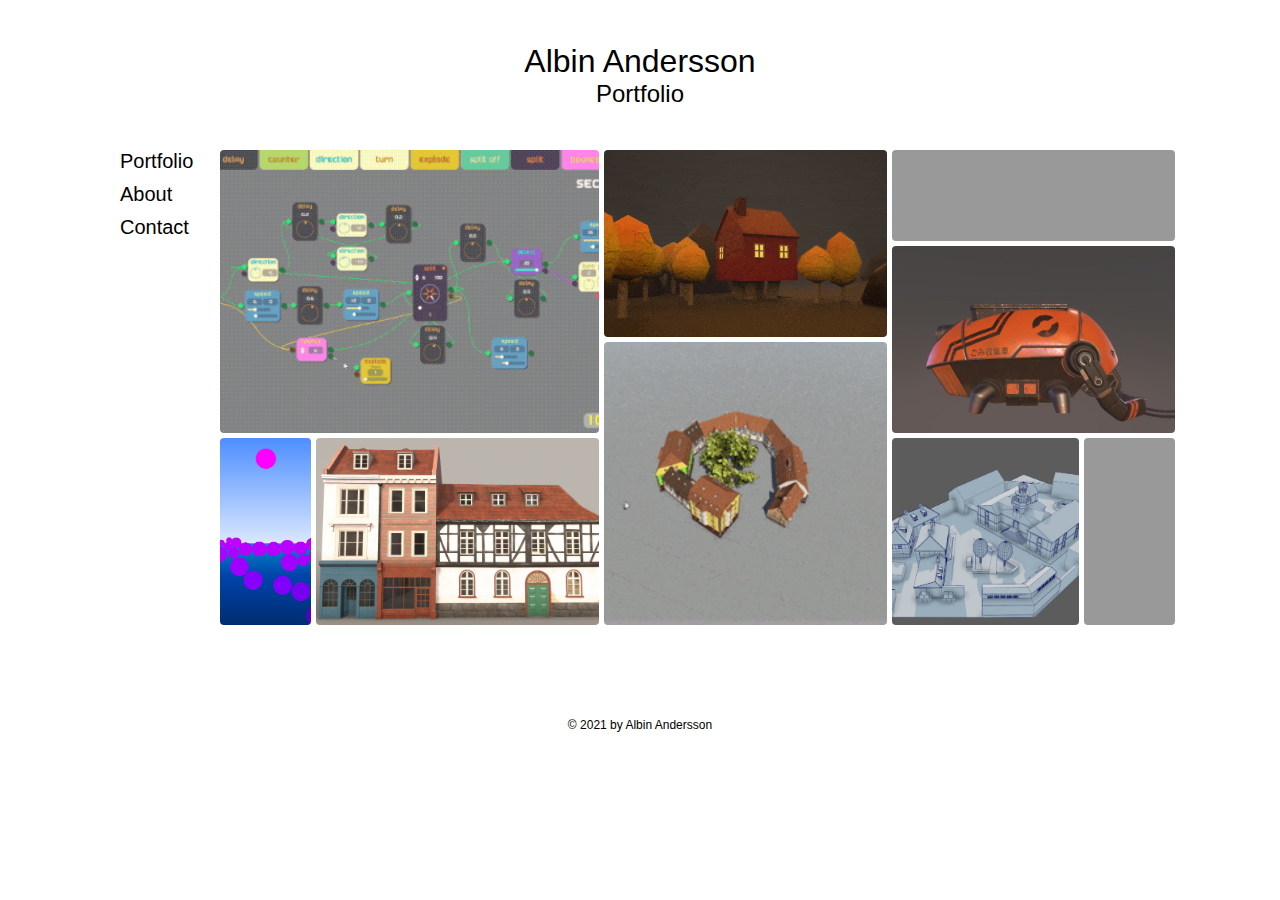
<file: index.html>
<!DOCTYPE html>
<html lang="en">
  <head>
    <meta charset="UTF-8" />
    <meta http-equiv="X-UA-Compatible" content="IE=edge" />
    <meta name="viewport" content="width=device-width, initial-scale=1.0" />
    <link rel="stylesheet" href="style-1.css" />
    <script type="text/javascript" src="javascript.js"></script>
    <title>Albin Andersson Portfolio</title>
  </head>
  <body onload="init()">
    <header>
      <div id="titleName">
        <a href="">Albin Andersson</a>
      </div>
      <div id="titleSub">
        <a href="">Portfolio</a>
      </div>
    </header>
    <aside>
      <a href="">Portfolio</a>
      <a href="about.html">About</a>
      <a href="contact.html">Contact</a>
    </aside>
    <main>
      <a href="futuremage.html" id="futuremage"
        ><img
          class="image-futuremage"
          src="Media\FutureMage\FutureMageGif01.gif"
          alt=""
          onmouseover="displayProjectText('between-block01', 'FUTURE MAGE: SPELLMAKER')"
          onmouseout="displayProjectText('between-block03', '')"
      /></a>

      <a href="musicvideo.html" id="musicvideo"
        ><img
          class="image-musicvideo"
          src="Media\MusicVideo\VolcanoClimbOutGIF.gif"
          alt=""
          onmouseover="displayProjectText('between-block01', 'MUSIC VIDEO')"
          onmouseout="displayProjectText('between-block01', '')"
      /></a>

      <a href="dynamicbuildings.html" id="dynamicbuildings"
        ><img
          class="image-dynamicbuildings"
          src="Media\DynamicBuildings\DynamicBuildingsGIFSquared.gif"
          alt=""
          onmouseover="displayProjectText('between-block01', 'UNITY TOOL: DYNAMIC BUILDINGS')"
          onmouseout="displayProjectText('between-block01', '')"
      /></a>

      <a href="Buildings.html" id="buildings"
        ><img
          class="image-buildings"
          src="Media\Buildings\Building05.jpg"
          alt=""
          onmouseover="displayProjectText('between-block01', 'GAME ASSETS: BUILDINGS')"
          onmouseout="displayProjectText('between-block01', '')"
      /></a>

      <a href="garbagecollector.html" id="garbage"
        ><img
          class="image-garbage"
          src="Media\GarbageCollector\SciFiCol01.jpg"
          alt=""
          onmouseover="displayProjectText('between-block01', 'SCI-FI GARBAGE TRUCK')"
          onmouseout="displayProjectText('between-block01', '')"
      /></a>

      <a href="https://twitter.com/Albin_A_" target="_blank" id="misc"
        ><img
          class="image-misc"
          src="Media\Misc\Townhall.jpg"
          alt=""
          onmouseover="displayProjectText('between-block01', 'MISC. ( TWITTER )')"
          onmouseout="displayProjectText('between-block01', '')"
      /></a>

      <a href="https://albinsuselessweb.netlify.app/" id="useless">
        <img
          class="image-useless"
          src="Media/UselessWeb/useless.jpg"
          alt=""
          onmouseover="displayProjectText('between-block01', 'JAVASCRIPT: WATER PHYSICS')"
          onmouseout="displayProjectText('between-block01', '')"
        />
      </a>
      <div id="between-block01" class="between-blocks"></div>
      <div id="between-block03" class="between-blocks"></div>
    </main>
    <footer>
      <div>© 2021 by Albin Andersson</div>
    </footer>
  </body>
</html>
</file>
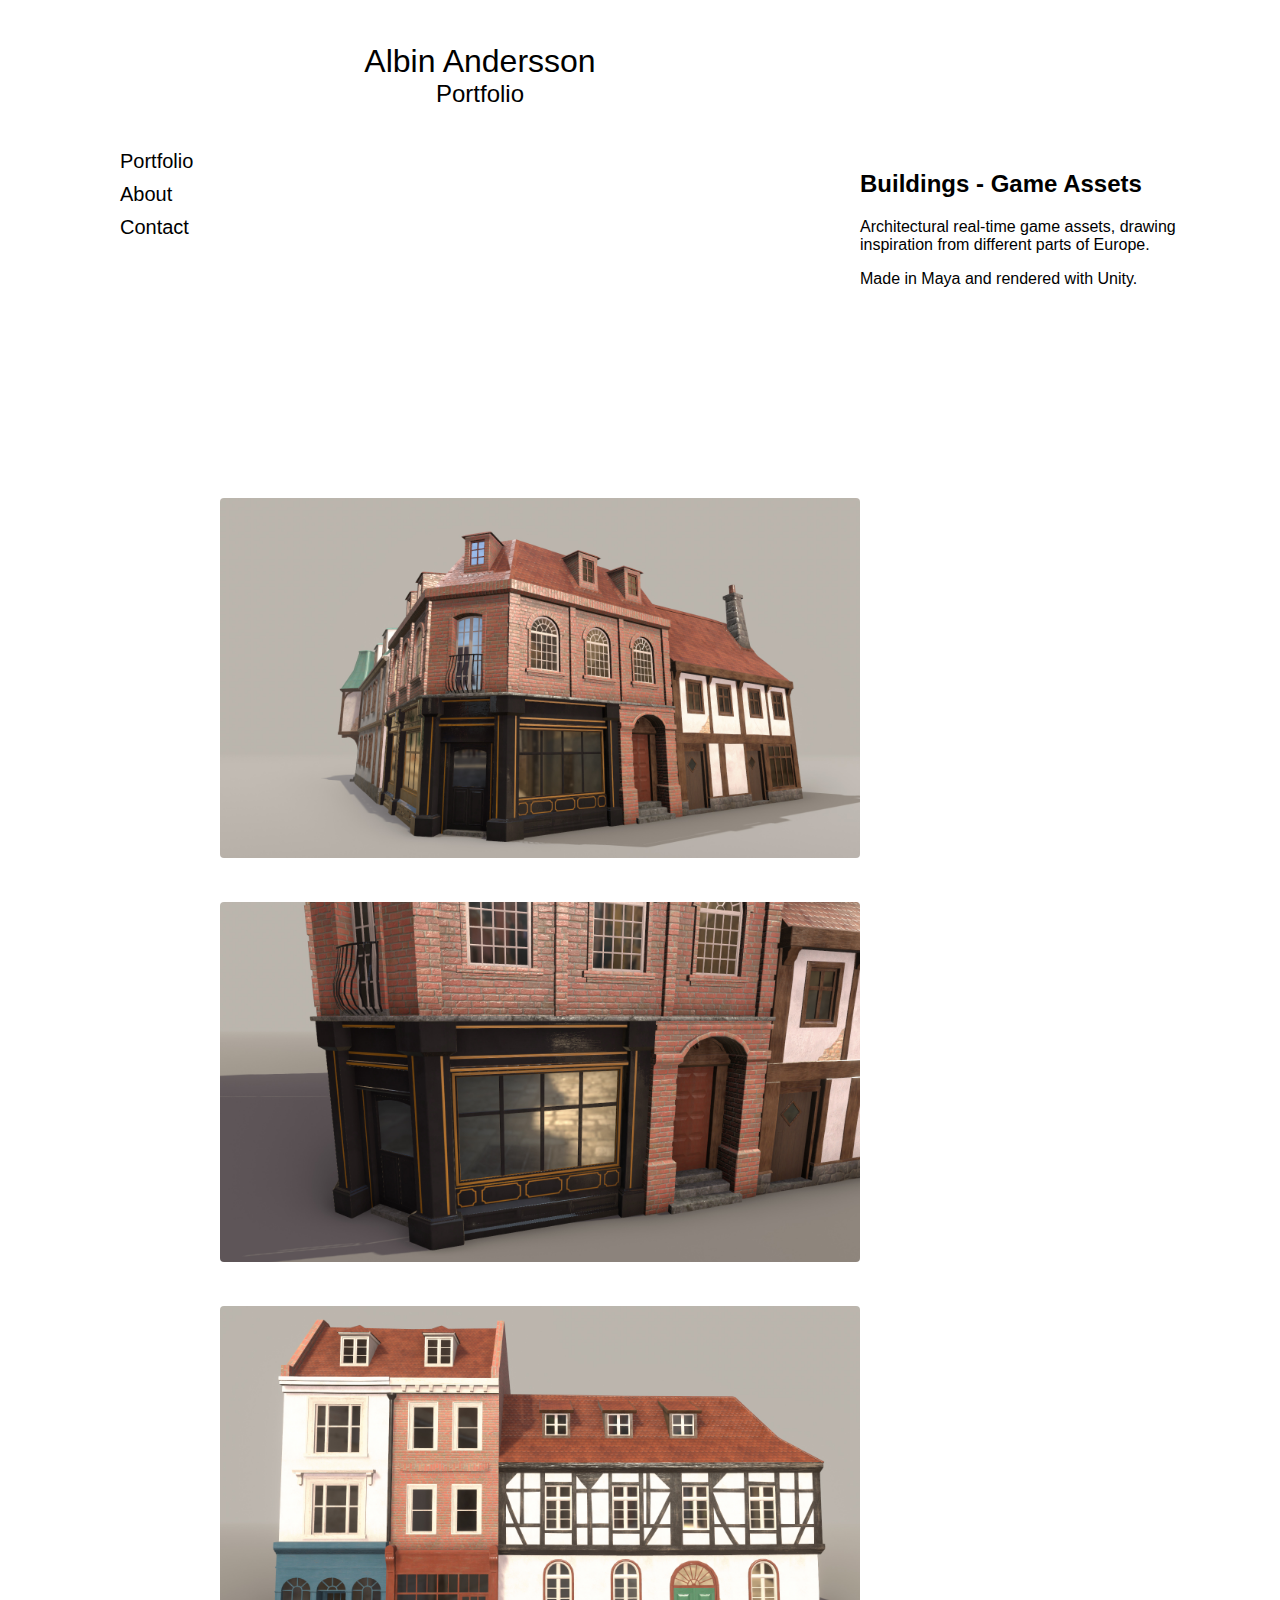
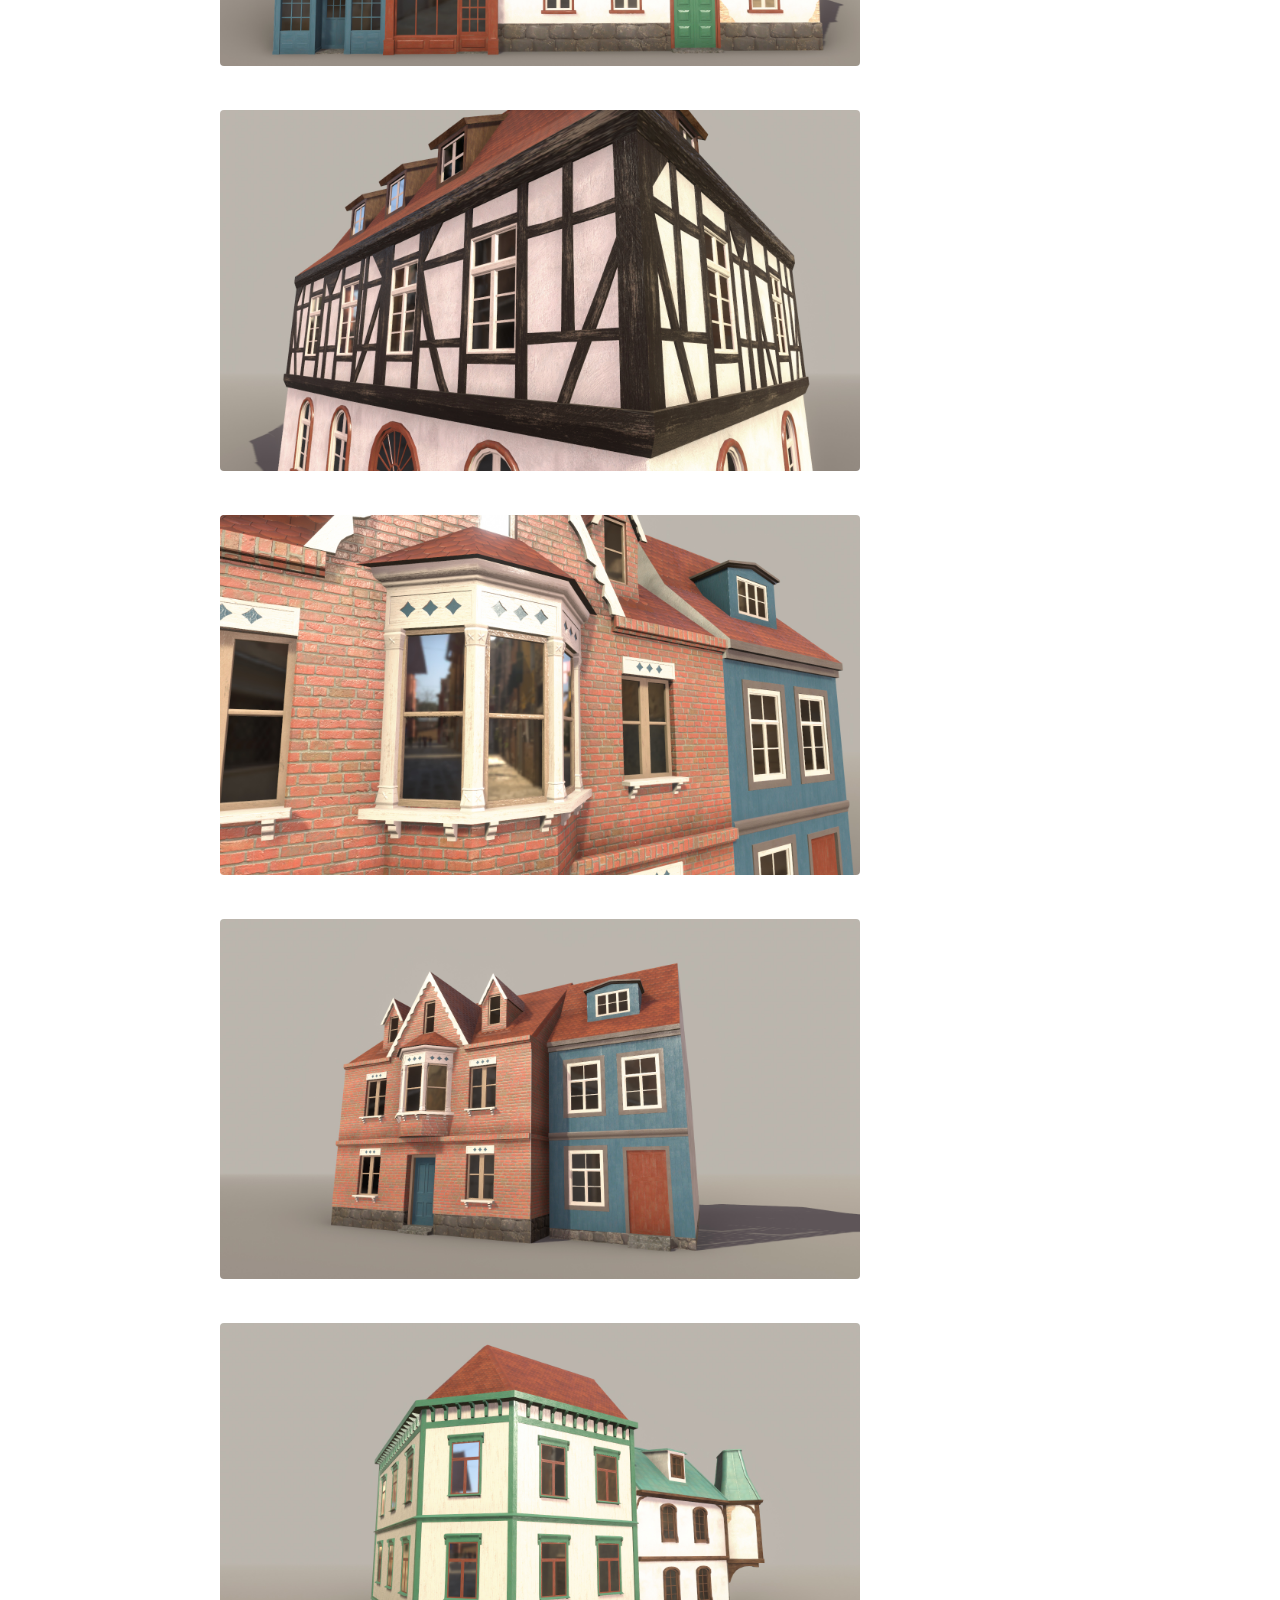
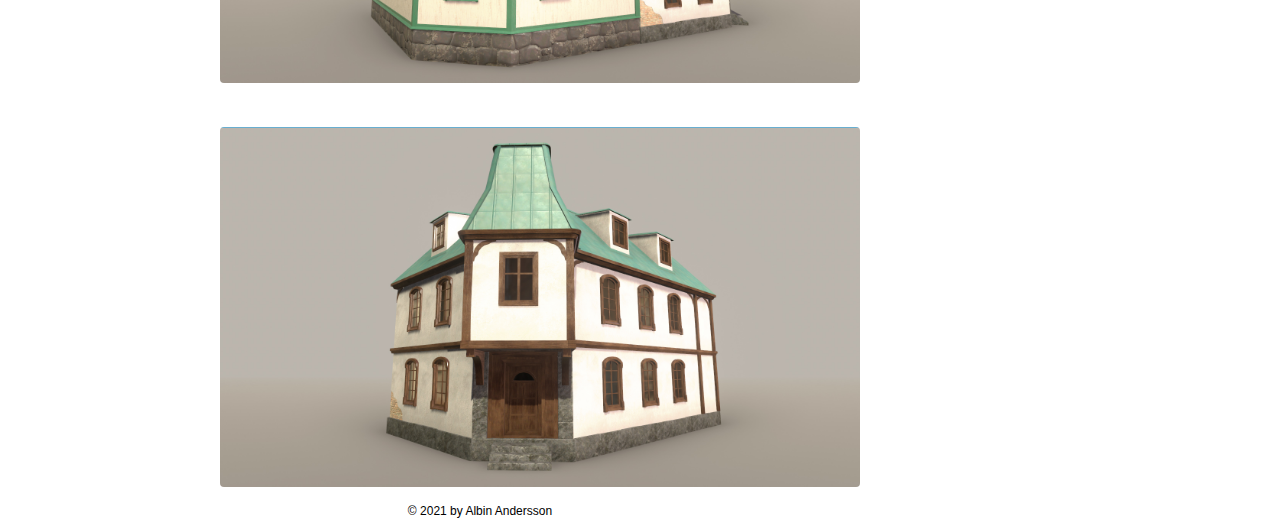
<file: Buildings.html>
<!DOCTYPE html>
<html lang="en">
<head>
    <meta charset="UTF-8">
    <meta http-equiv="X-UA-Compatible" content="IE=edge">
    <meta name="viewport" content="width=device-width, initial-scale=1.0">
    <link rel="stylesheet" href="style-2.css">
    <title>Buildings</title>
</head>
<body>
    <header>
        <div id="titleName">
            <a href="index.html">Albin Andersson</a>
        </div>
        <div id="titleSub">
            <a href="index.html">Portfolio</a>
        </div>
    </header>
    <aside>
        <a href="index.html">Portfolio</a>
        <a href="about.html">About</a>
        <a href="contact.html">Contact</a>
    </aside>
    <main class="main-sub-pages">
        <a href=""><iframe width="609" height="344" src="https://www.youtube.com/embed/1zGxS-IUSYM?list=TLGGDTcsn_pAnwYwMjA1MjAyMQ" title="YouTube video player" frameborder="0" allow="accelerometer; autoplay; clipboard-write; encrypted-media; gyroscope; picture-in-picture" allowfullscreen></iframe></a>
        <a href=""><img src="/Media/Buildings/Building08.jpg" alt=""></a>
        <a href=""><img src="/Media/Buildings/Building07.jpg" alt=""></a>
        <a href=""><img src="/Media/Buildings/Building05.jpg" alt=""></a>
        <a href=""><img src="/Media/Buildings/Building06.jpg" alt=""></a>
        <a href=""><img src="/Media/Buildings/Building04.jpg" alt=""></a>
        <a href=""><img src="/Media/Buildings/Building03.jpg" alt=""></a>
        <a href=""><img src="/Media/Buildings/Building02.jpg" alt=""></a>
        <a href=""><img src="/Media/Buildings/Building01.jpg" alt=""></a>
    </main>
    <div class="info-panel">
        <h2>Buildings - Game Assets</h2>
        <p>Architectural real-time game assets, drawing inspiration from different parts of Europe.</p>
        <p> Made in Maya and rendered with Unity.</p>
    </div>
    <footer>
        <div>© 2021 by Albin Andersson</div>
    </footer>
</body>
</html>
</file>
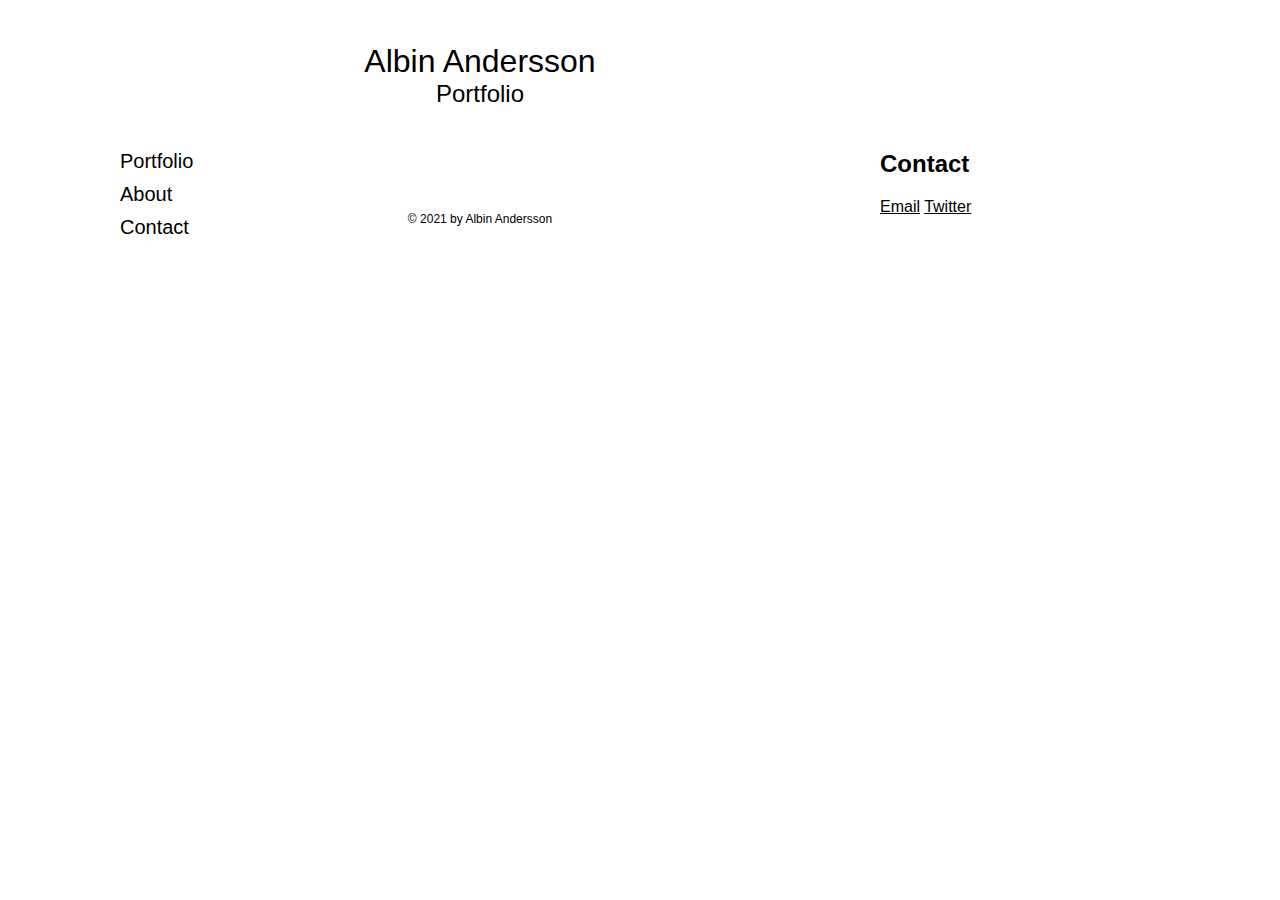
<file: contact.html>
<!DOCTYPE html>
<html lang="en">
<head>
    <meta charset="UTF-8">
    <meta http-equiv="X-UA-Compatible" content="IE=edge">
    <meta name="viewport" content="width=device-width, initial-scale=1.0">
    <link rel="stylesheet" href="style-3.css">
    <title>Contact</title>
</head>
<body>
    <header>
        <div id="titleName">
            <a href="index.html">Albin Andersson</a>
        </div>
        <div id="titleSub">
            <a href="index.html">Portfolio</a>
        </div>
    </header>
    <aside>
        <a href="index.html">Portfolio</a>
        <a href="about.html">About</a>
        <a href="">Contact</a>
    </aside>
    <main class="main-sub-pages">

    </main>
    <div class="info-panel">
        <h2>Contact</h2>
        <a href="mailto:to.albin@gmail.com">Email</a>
        <a href="https://twitter.com/Albin_A_">Twitter</a>
    </div>
    <footer>
        <div>© 2021 by Albin Andersson</div>
    </footer>
</body>
</html>
</file>
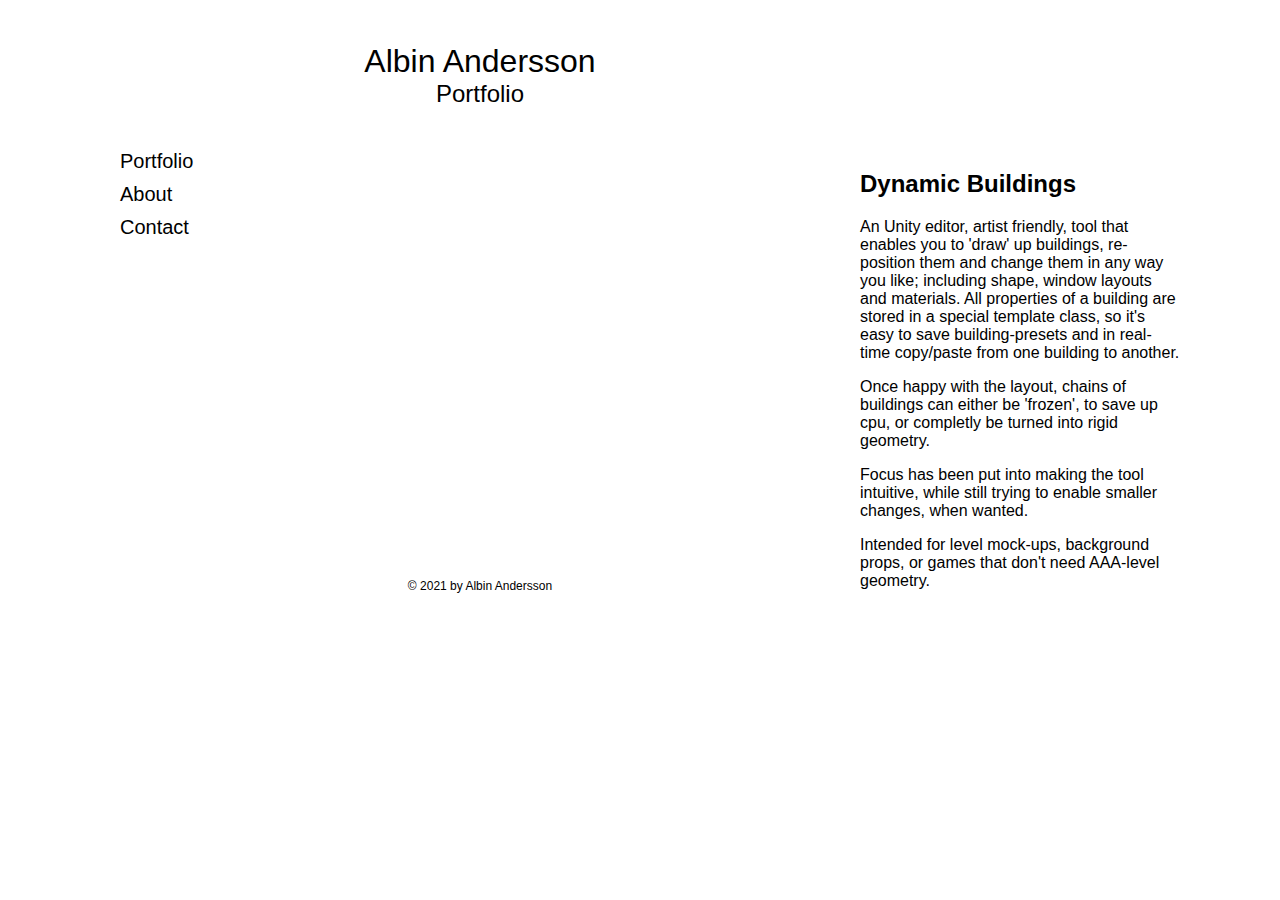
<file: dynamicbuildings.html>
<!DOCTYPE html>
<html lang="en">
<head>
    <meta charset="UTF-8">
    <meta http-equiv="X-UA-Compatible" content="IE=edge">
    <meta name="viewport" content="width=device-width, initial-scale=1.0">
    <link rel="stylesheet" href="style-2.css">
    <title>Dynamic Buildings</title>
</head>
<body>
    <header>
        <div id="titleName">
            <a href="index.html">Albin Andersson</a>
        </div>
        <div id="titleSub">
            <a href="index.html">Portfolio</a>
        </div>
    </header>
    <aside>
        <a href="index.html">Portfolio</a>
        <a href="about.html">About</a>
        <a href="contact.html">Contact</a>
    </aside>
    <main class="main-sub-pages">
        <a href=""><iframe width="640" height="360" src="https://www.youtube.com/embed/lbQxFPpFg5c" title="YouTube video player" frameborder="0" allow="accelerometer; autoplay; clipboard-write; encrypted-media; gyroscope; picture-in-picture" allowfullscreen></iframe></a>
    </main>
    <div class="info-panel">
        <h2>Dynamic Buildings</h2>
        <p>
            An Unity editor, artist friendly, tool that enables you to 'draw' up buildings, re-position them and change them in any way you like; including shape, window layouts and materials. All properties of a building are stored in a special template class, so it's easy to save building-presets and in real-time copy/paste from one building to another.
        </p>
        <p>
            Once happy with the layout, chains of buildings can either be 'frozen', to save up cpu, or completly be turned into rigid geometry.
        </p>
        <p>
            Focus has been put into making the tool intuitive, while still trying to enable smaller changes, when wanted.
        </p>
        <p>
            Intended for level mock-ups, background props, or games that don't need AAA-level geometry.
        </p>
    </div>
    <footer>
        <div>© 2021 by Albin Andersson</div>
    </footer>
</body>
</html>
</file>
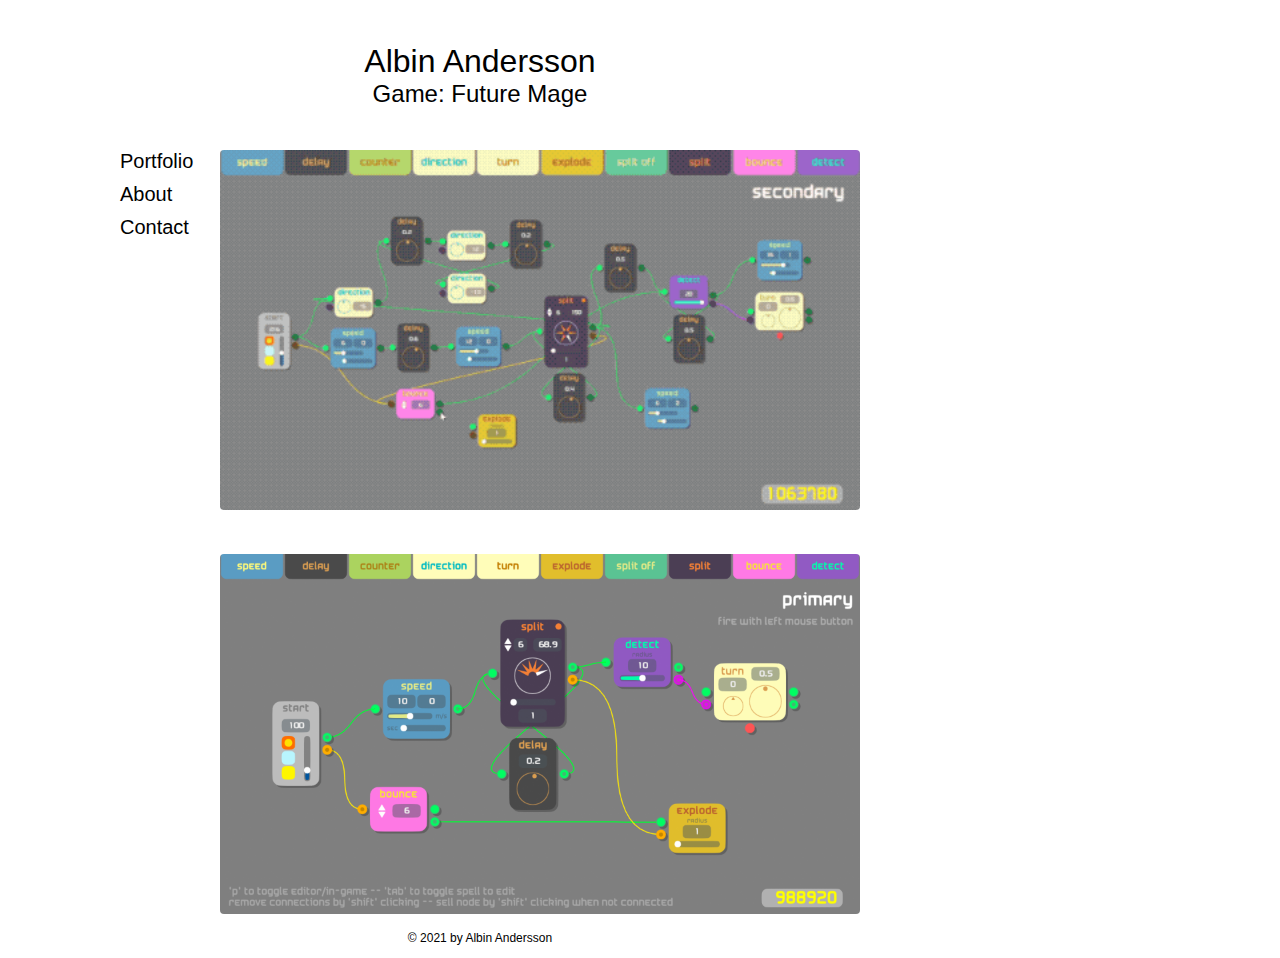
<file: futuremage.html>
<!DOCTYPE html>
<html lang="en">
<head>
    <meta charset="UTF-8">
    <meta http-equiv="X-UA-Compatible" content="IE=edge">
    <meta name="viewport" content="width=device-width, initial-scale=1.0">
    <link rel="stylesheet" href="style-2.css">
    <title>Future Mage</title>
</head>
<body>
    <header>
        <div id="titleName">
            <a href="index.html">Albin Andersson</a>
        </div>
        <div id="titleSub">
            <a href="index.html">Game: Future Mage</a>
        </div>
    </header>
    <aside>
        <a href="index.html">Portfolio</a>
        <a href="">About</a>
        <a href="">Contact</a>
    </aside>
    <main class="main-sub-pages">
        <a href=""><img src="/Media/FutureMage/FutureMageGif01.gif" alt=""></a>
        <a href=""><img src="/Media/FutureMage/FutureMage01.png" alt=""></a>
    </main>
    
    <footer>
        <div>© 2021 by Albin Andersson</div>
    </footer>
</body>
</html>
</file>
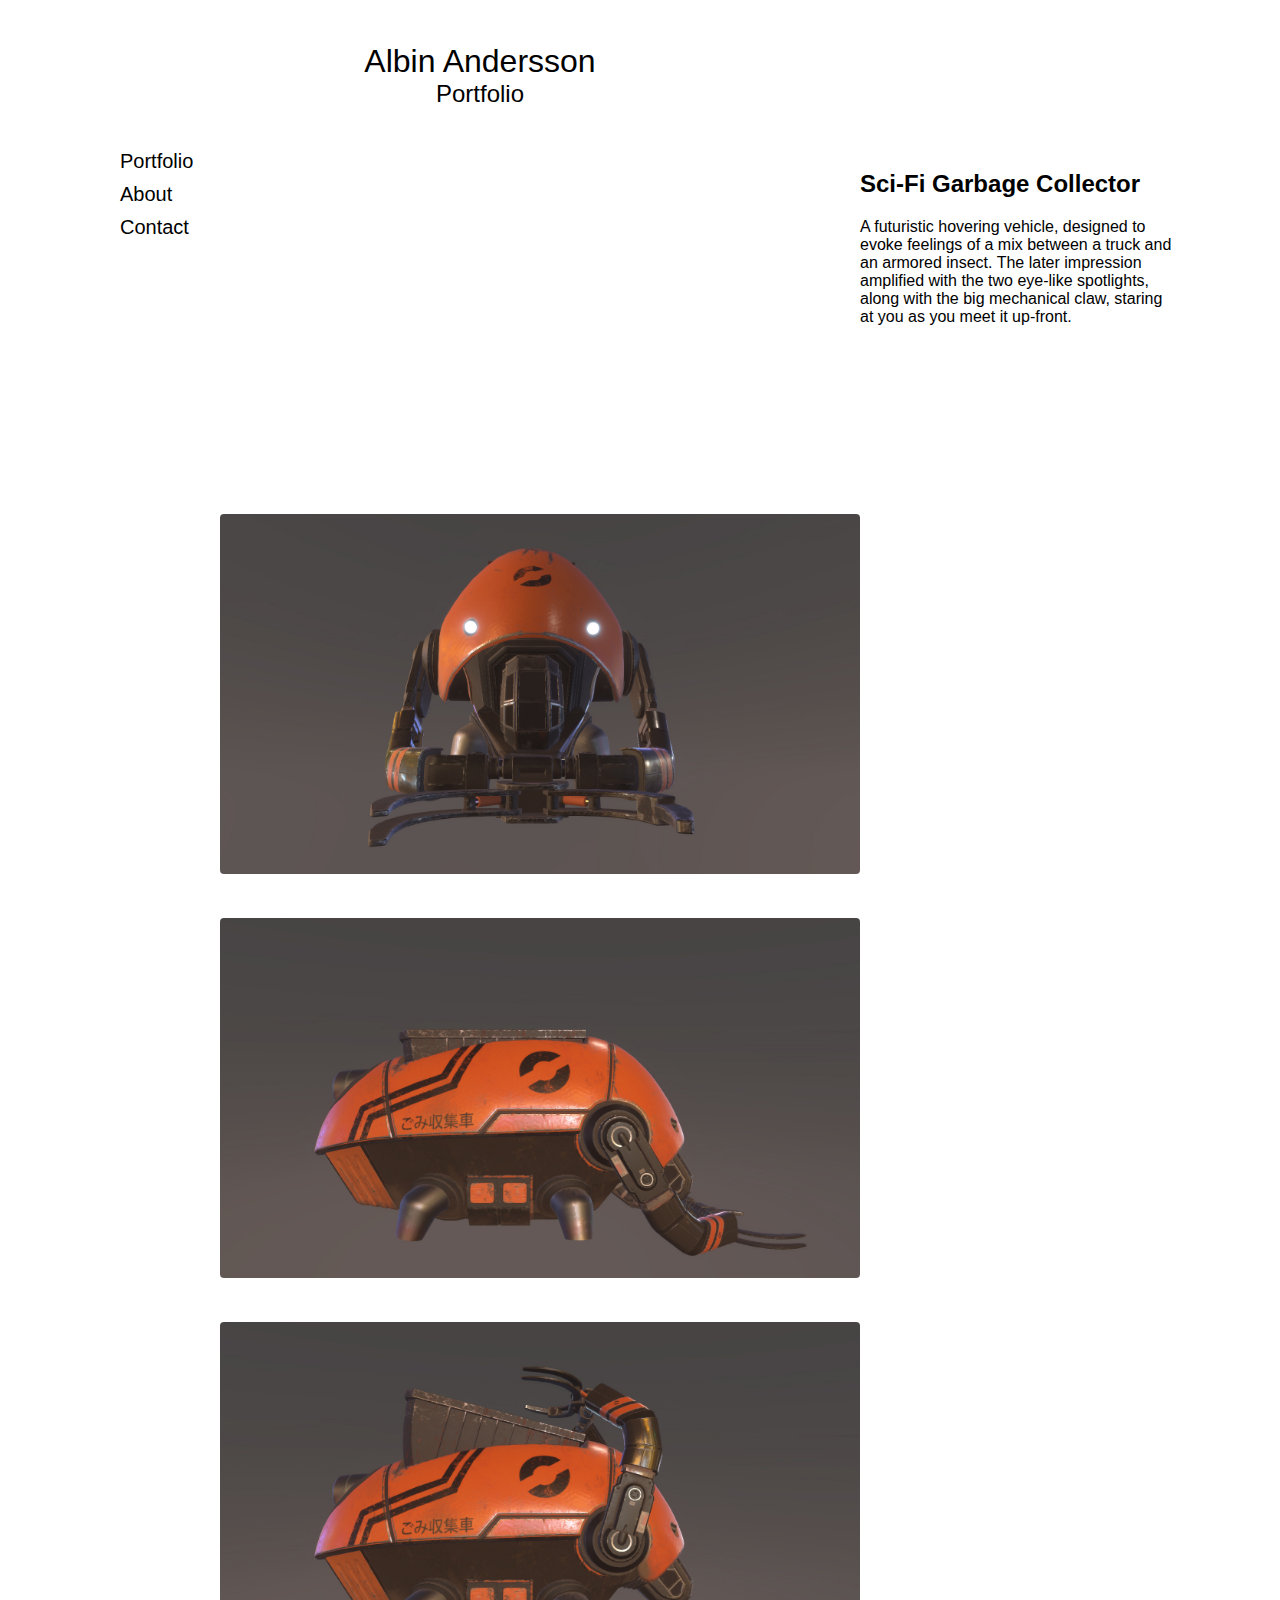
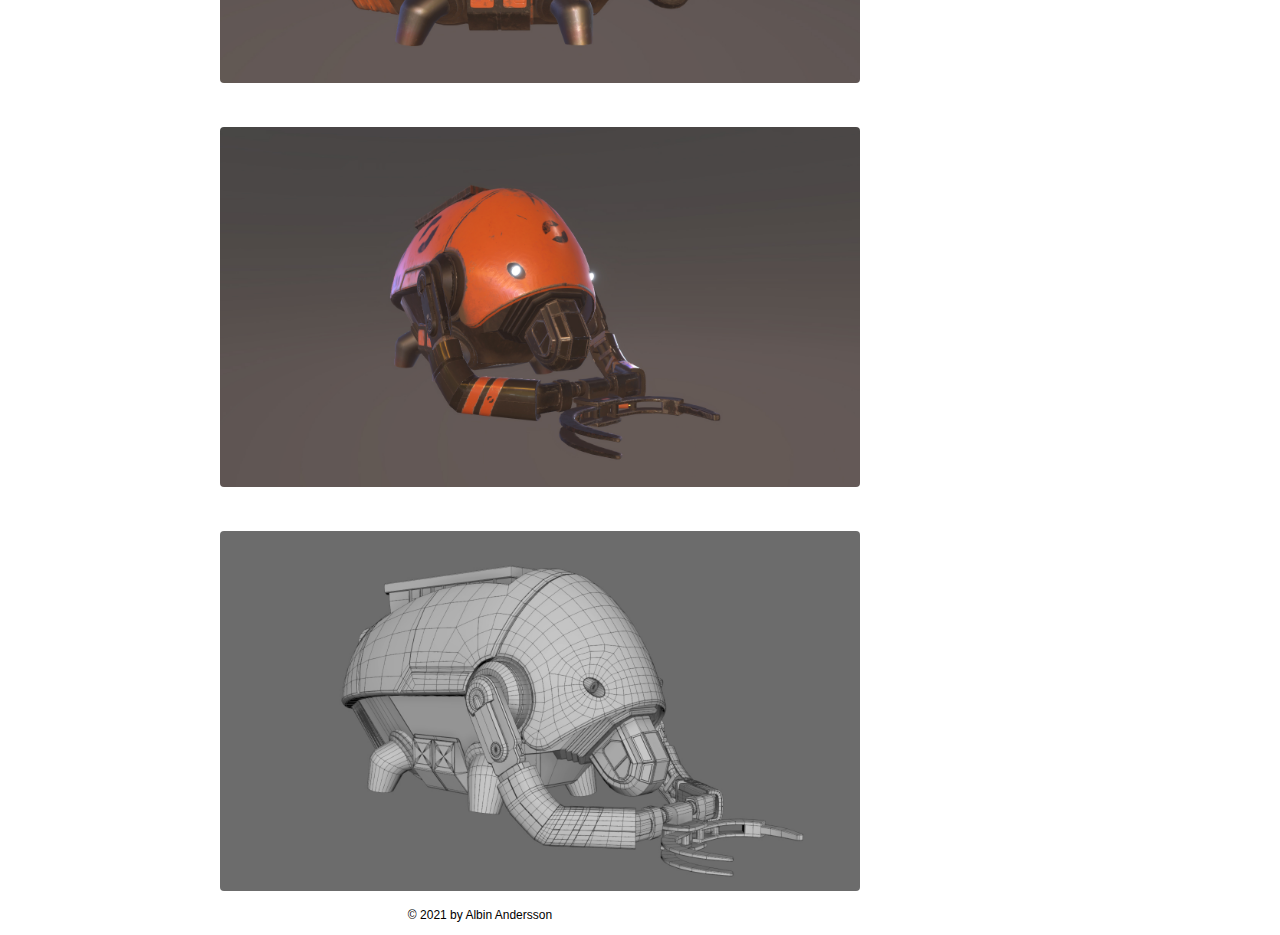
<file: garbagecollector.html>
<!DOCTYPE html>
<html lang="en">
<head>
    <meta charset="UTF-8">
    <meta http-equiv="X-UA-Compatible" content="IE=edge">
    <meta name="viewport" content="width=device-width, initial-scale=1.0">
    <link rel="stylesheet" href="style-2.css">
    <title>Garbage Collector</title>
</head>
<body>
    <header>
        <div id="titleName">
            <a href="index.html">Albin Andersson</a>
        </div>
        <div id="titleSub">
            <a href="index.html">Portfolio</a>
        </div>
    </header>
    <aside>
        <a href="index.html">Portfolio</a>
        <a href="about.html">About</a>
        <a href="contact.html">Contact</a>
    </aside>
    <main class="main-sub-pages">
        <a href=""><iframe width="640" height="360" src="https://www.youtube.com/embed/O6uBboUe5Gc?list=TLGGRTfwV_L8ioIwMjA1MjAyMQ" title="YouTube video player" frameborder="0" allow="accelerometer; autoplay; clipboard-write; encrypted-media; gyroscope; picture-in-picture" allowfullscreen></iframe></a>
        <a href=""><img src="/Media/GarbageCollector/SciFiCol05.jpg" alt=""></a>
        <a href=""><img src="/Media/GarbageCollector/SciFiCol01.jpg" alt=""></a>
        <a href=""><img src="/Media/GarbageCollector/SciFiCol02.jpg" alt=""></a>
        <a href=""><img src="/Media/GarbageCollector/SciFiCol07.jpg" alt=""></a>
        <a href=""><img src="/Media/GarbageCollector/Wireframe.jpg" alt=""></a>
    </main>
    <div class="info-panel">
        <h2>Sci-Fi Garbage Collector</h2>
        <p>A futuristic hovering vehicle, designed to evoke feelings of a mix between a truck and an armored insect. The later impression amplified with the two eye-like spotlights, along with the big mechanical claw, staring at you as you meet it up-front.</p>
    </div>
    <footer>
        <div>© 2021 by Albin Andersson</div>
    </footer>
</body>
</html>
</file>
<file: style-1.css>
body {
  display: grid;
  grid-template-columns: 120px 960px;
  grid-template-rows: 150px 500px 150px;
  padding-right: 120px;
  margin: auto;
  max-width: 960px;
  font-family: -apple-system, BlinkMacSystemFont, "Segoe UI", Roboto, Oxygen, Ubuntu, Cantarell, "Open Sans",
    "Helvetica Neue", sans-serif;
}

header,
footer,
main,
aside {
  /*border: 2px dashed blue;*/
}

header,
footer {
  grid-column-start: 1;
  grid-column-end: 3;
}

header {
  display: flex;
  flex-direction: column;
  flex-wrap: nowrap;
  justify-content: center;
  align-items: center;
  font-weight: 100;
}

header a {
  color: black;
  text-decoration: none;
}

#titleName {
  font-size: 32px;
}
#titleSub {
  font-size: 24px;
}

aside {
  display: flex;
  padding-left: 20px;
  flex-wrap: nowrap;
  flex-direction: column;
  gap: 10px;
}

aside a {
  font-family: -apple-system, BlinkMacSystemFont, "Segoe UI", Roboto, Oxygen, Ubuntu, Cantarell, "Open Sans",
    "Helvetica Neue", sans-serif;
  font-size: 20px;
  color: black;
  text-decoration: none;
  font-weight: 100;
}

aside a:hover {
  color: rgb(105, 105, 105);
}

main {
  display: grid;
  grid-template-columns: 91px 91px 91px 91px 91px 91px 91px 91px 91px 91px;
  grid-template-rows: 91px 91px 91px 91px 91px;
  gap: 5px;
}

main a img {
  /*border: 2px dashed blue;*/
  border-radius: 4px;
}

main a img:hover {
  filter: opacity(0.95);
  transform-origin: center;
  scale: 101%;
}

main a img {
  object-fit: none;
  width: 100%;
  height: 100%;
}

.between-blocks {
  display: flex;
  border-radius: 4px;
  background-color: rgb(51, 51, 51);
  color: white;
  align-items: center;
  justify-content: center;
}

#futuremage {
  grid-column-start: 1;
  grid-column-end: 5;
  grid-row-start: 1;
  grid-row-end: 4;
}

#musicvideo {
  grid-column-start: 5;
  grid-column-end: 8;
  grid-row-start: 1;
  grid-row-end: 3;
  object-position: 10px 10px;
}

#dynamicbuildings {
  grid-column-start: 5;
  grid-column-end: 8;
  grid-row-start: 3;
  grid-row-end: 6;
}

#buildings {
  grid-column-start: 2;
  grid-column-end: 5;
  grid-row-start: 4;
  grid-row-end: 6;
}

#garbage {
  grid-column-start: 8;
  grid-column-end: 11;
  grid-row-start: 2;
  grid-row-end: 4;
}

#misc {
  grid-column-start: 8;
  grid-column-end: 10;
  grid-row-start: 4;
  grid-row-end: 6;
}

#useless {
  grid-column-start: 1;
  grid-column-end: 2;
  grid-row-start: 4;
  grid-row-end: 6;
}

#between-block01 {
  grid-column-start: 8;
  grid-column-end: 11;
  grid-row-start: 1;
  grid-row-end: 2;
}

#between-block03 {
  grid-column-start: 10;
  grid-column-end: 11;
  grid-row-start: 4;
  grid-row-end: 6;
}

.image-futuremage {
  object-position: 50% 50%;
  object-fit: cover;
}
.image-musicvideo {
  object-position: 58% 50%;
  object-fit: cover;
}
.image-dynamicbuildings {
  object-position: 44% 30%;
  object-fit: fill;
}
.image-buildings {
  object-position: 50% 50%;
  object-fit: cover;
}
.image-garbage {
  object-position: 30% 50%;
  object-fit: cover;
}
.image-misc {
  object-position: 50% 50%;
  object-fit: cover;
}
.image-useless {
  object-position: 50% 50%;
  object-fit: cover;
}

footer {
  display: flex;
  align-items: center;
  justify-content: center;
  font-size: 12px;
}
</file>
<file: style-2.css>
body {
    display: grid;
    grid-template-columns: 120px 640px 320px;
    grid-template-rows: 150px auto 0px;
    padding-right: 120px;
    margin: auto;
    max-width: 960px;
    font-family: -apple-system, BlinkMacSystemFont, 'Segoe UI', Roboto, Oxygen, Ubuntu, Cantarell, 'Open Sans', 'Helvetica Neue', sans-serif;
    /*border: 2px dashed blue;*/
}

header, footer, main, aside{
    /*border: 2px dashed blue;*/
}

header, footer {
grid-column-start: 1;
grid-column-end: 3;
}

header{
    display: flex;
    flex-direction: column;
    flex-wrap: nowrap;
    justify-content: center;
    align-items: center;
    font-weight: 100;
}

header a{
    color: black;
    text-decoration: none;
}

#titleName{
    font-size: 32px;
}
#titleSub{
    font-size: 24px;
}

aside {
    grid-column-start: 1;
    grid-column-end: 2;
    display: flex;
    padding-left: 20px;
    flex-wrap: nowrap;
    flex-direction: column;
    gap: 10px;
}

aside a{
    font-family: -apple-system, BlinkMacSystemFont, 'Segoe UI', Roboto, Oxygen, Ubuntu, Cantarell, 'Open Sans', 'Helvetica Neue', sans-serif;
    font-size: 20px;
    color: black;
    text-decoration: none;
    font-weight: 100;
}

aside a:hover{
    color: rgb(105, 105, 105);
}

.info-panel{
}

main{
    grid-column-start: 2;
    grid-column-end: 3;
    display: flex;
    flex-direction: column;
    align-items: stretch;
    
}

main a img{
    /*border: 2px dashed blue;*/
    border-radius: 4px;
    width: 640px;
    margin-bottom: 40px;
}

footer{
    position: relative;
    bottom: 20px;
    display: flex;
    align-items: center;
    justify-content: center;
    font-size: 12px;
}
</file>
<file: style-3.css>
body {
    display: grid;
    grid-template-columns: 120px 640px 320px;
    grid-template-rows: 150px auto 0px;
    padding-right: 120px;
    margin: auto;
    max-width: 960px;
    font-family: -apple-system, BlinkMacSystemFont, 'Segoe UI', Roboto, Oxygen, Ubuntu, Cantarell, 'Open Sans', 'Helvetica Neue', sans-serif;
    /*border: 2px dashed blue;*/
}

header, footer, main, aside{
    /*border: 2px dashed blue;*/
}

header, footer {
grid-column-start: 1;
grid-column-end: 3;
}

header{
    display: flex;
    flex-direction: column;
    flex-wrap: nowrap;
    justify-content: center;
    align-items: center;
    font-weight: 100;
}

header a{
    color: black;
    text-decoration: none;
}

#titleName{
    font-size: 32px;
}
#titleSub{
    font-size: 24px;
}

aside {
    grid-column-start: 1;
    grid-column-end: 2;
    display: flex;
    padding-left: 20px;
    flex-wrap: nowrap;
    flex-direction: column;
    gap: 10px;
}

aside a{
    font-family: -apple-system, BlinkMacSystemFont, 'Segoe UI', Roboto, Oxygen, Ubuntu, Cantarell, 'Open Sans', 'Helvetica Neue', sans-serif;
    font-size: 20px;
    color: black;
    text-decoration: none;
    font-weight: 100;
}

aside a:hover{
    color: rgb(105, 105, 105);
}

.info-panel{
    padding-left: 20px;
    font-weight: lighter;
}

.info-panel h2{
    margin-top: 0;
}

.info-panel a{
    color: black;
}

.info-panel a:visited{
    color: black;
}

main{
    grid-column-start: 2;
    grid-column-end: 3;
    display: flex;
    flex-direction: column;
    align-items: stretch;
    
}

main a img, main a iframe{
    /*border: 2px dashed blue;*/
    border-radius: 4px;
    width: 540px;
    margin-bottom: 25px;
    padding-left: 40px;
}

footer{
    position: relative;
    bottom: 20px;
    display: flex;
    align-items: center;
    justify-content: center;
    font-size: 12px;
}
</file>
